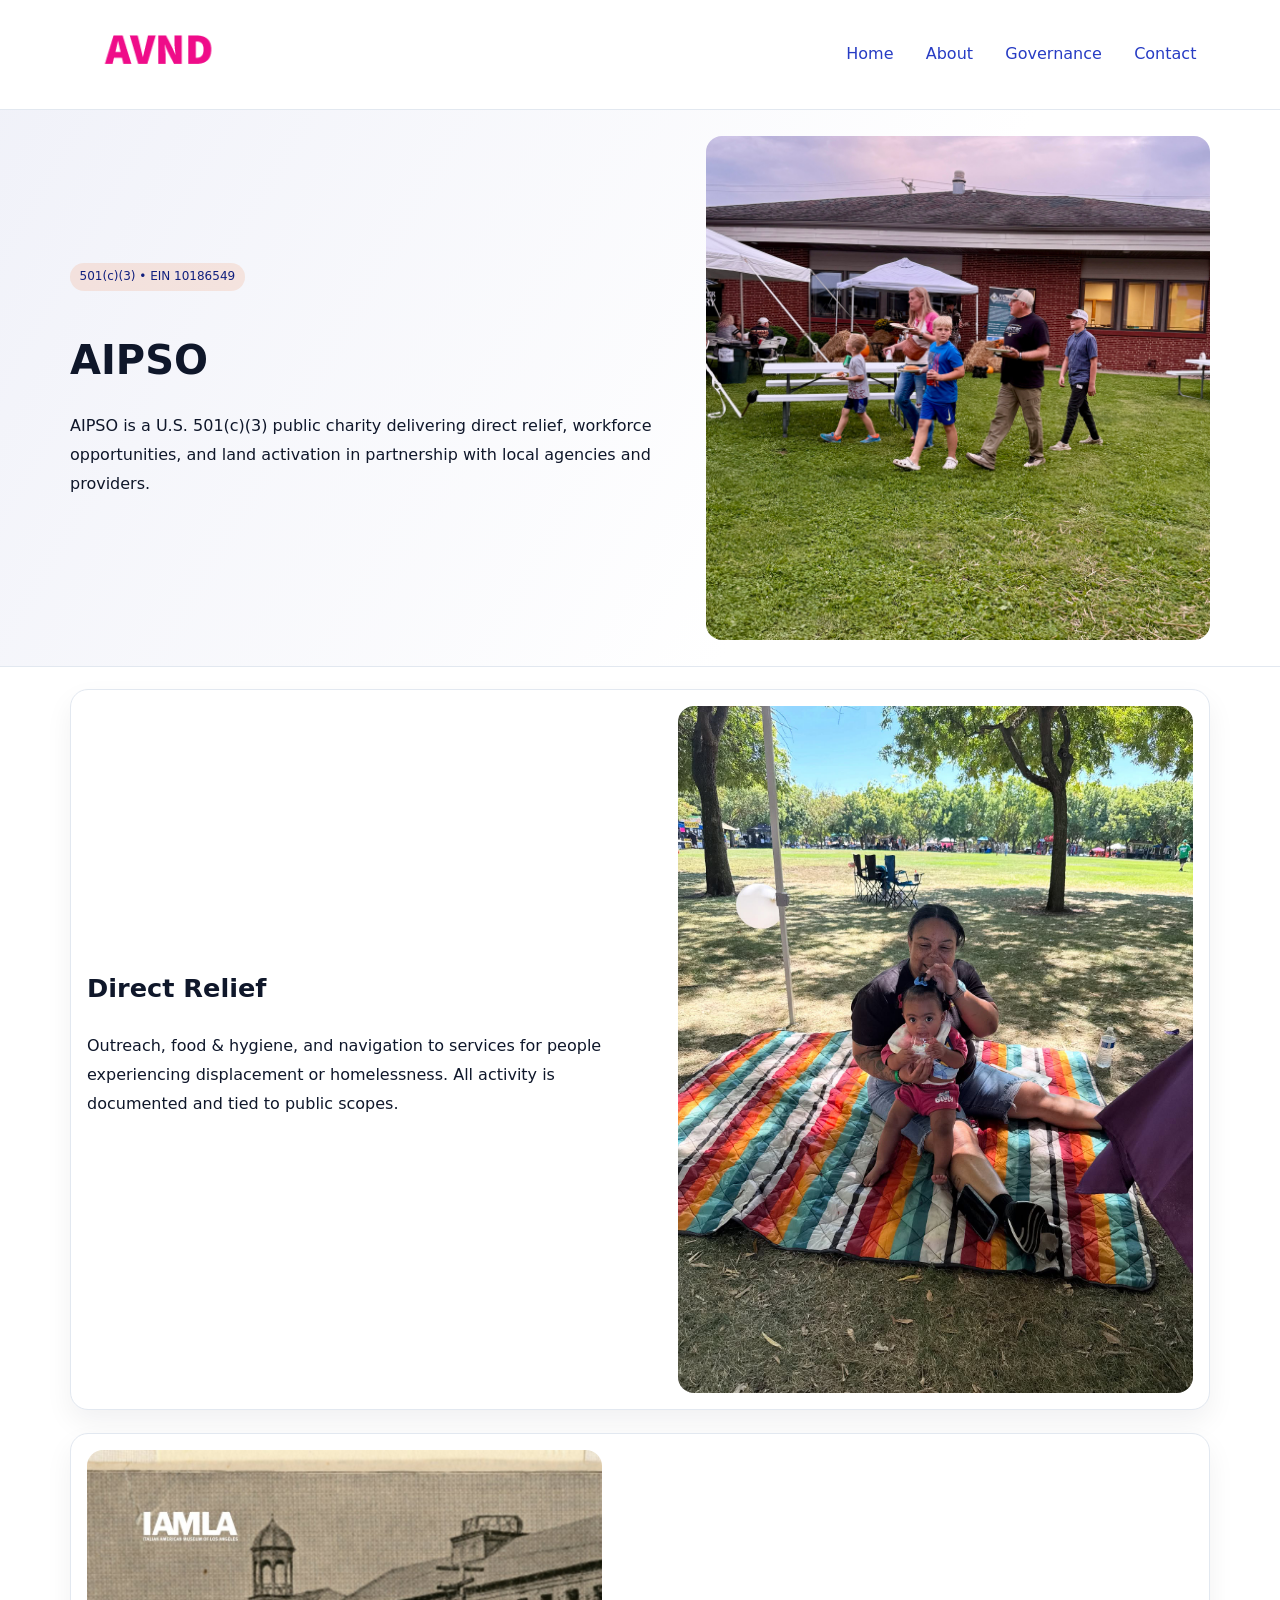
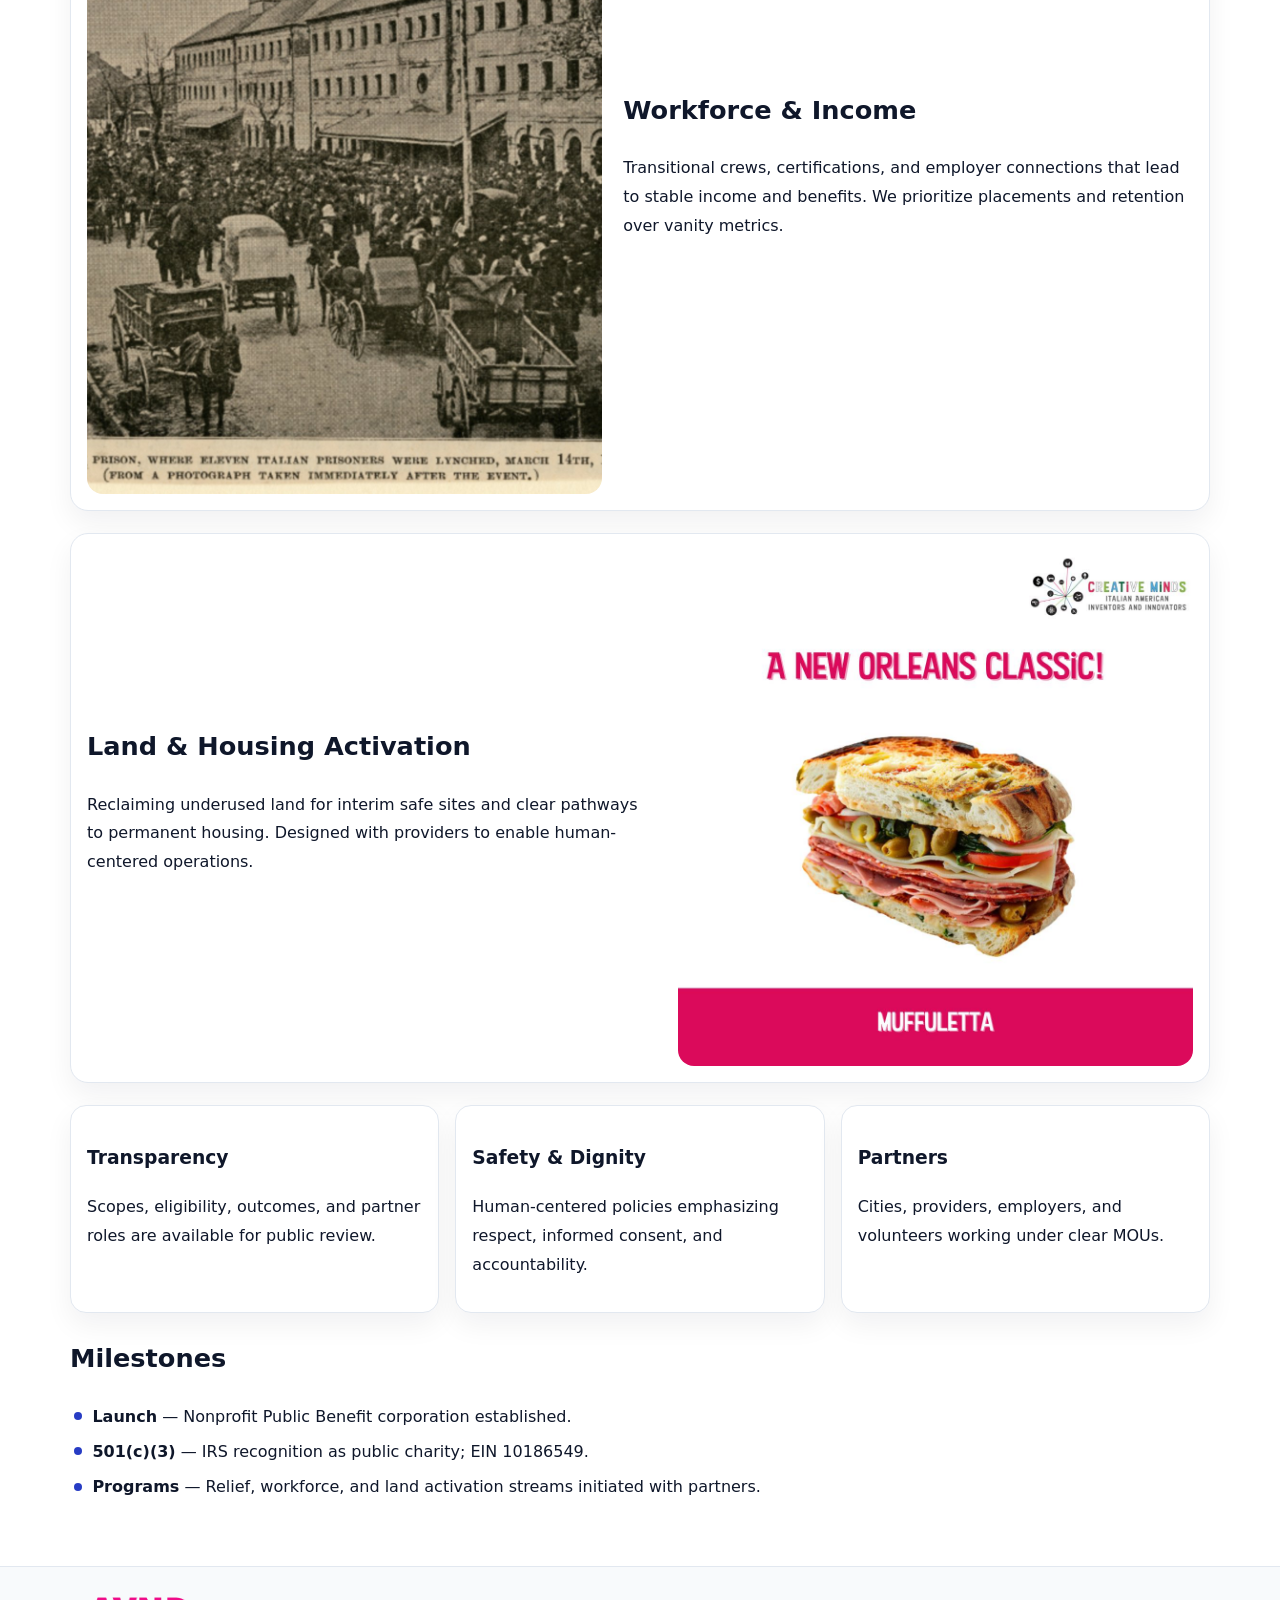
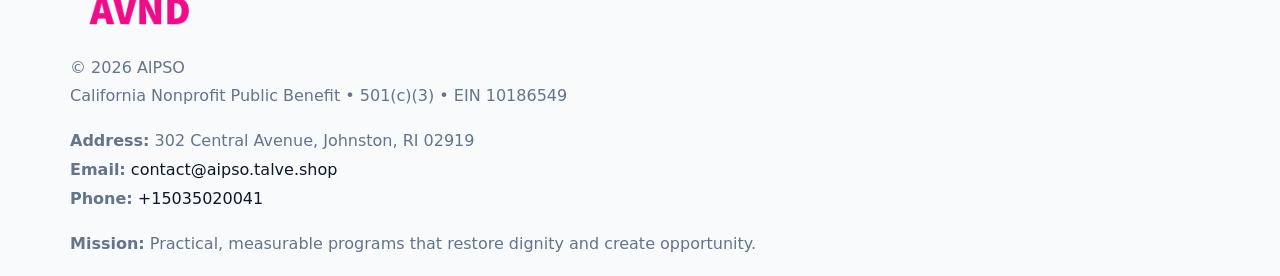
<file: index.html>
<!doctype html><html lang="en"><head>
<meta charset="utf-8">
<meta name="viewport" content="width=device-width,initial-scale=1">
<title>AIPSO – Nonprofit • 2025</title>
<link rel="stylesheet" href="assets/styles.css">
<link rel="icon" href="images/logo.png">
<meta name="data-ein" content="10186549">
<meta name="data-name" content="AIPSO">
<meta name="data-email" content="contact@aipso.talve.shop">
<meta name="data-phone" content="+15035020041">
<meta name="data-address" content="302 Central Avenue,
Johnston, RI 02919">
<meta name="data-map" content="302+Central+Avenue,+Johnston,+RI+02919">
  <meta name="description" content="We are a 501(c)(3) organization advancing community services, education, and direct relief through transparent programs, local partnerships, and measurable outcomes.">
<meta name="facebook-domain-verification" content="jzgx3vteqi2e5b7mofhig3acsh87w8" />
</head><body>
<div style="position:absolute;left:-9999px;top:-9999px;opacity:0" data-uniq="{{UNIQUE_BLOB}}">
  <span>We are a 501(c)(3) organization advancing community services, education, and direct relief through transparent programs, local partnerships, and measurable outcomes.</span><svg width="12" height="12" viewBox="0 0 12 12" xmlns="http://www.w3.org/2000/svg"><circle cx="6" cy="6" r="5" fill="#2b6cb0"/></svg><img src="images/jobs.jpg" width="1" height="1" alt="" loading="lazy"/>
</div>

<header>
  <div class="c39b931c272">
    <a href="index.html"><img src="images/logo.png" alt="AIPSO" style="width:150px"></a>
    <nav>
      <a class="active" href="index.html">Home</a>
      <a href="about.html">About</a>
      <a href="governance.html">Governance</a>
      <a href="contact.html">Contact</a>
    </nav>
  </div>
</header>

<section class="cccb6538e35">
  <div class="c3611e87cc1">
    <div>
      <span class="c988d8d2207">501(c)(3) • EIN 10186549</span>
      <h1>AIPSO</h1>
      <p class="ccde566b76c">AIPSO is a U.S. 501(c)(3) public charity delivering direct relief, workforce opportunities, and land activation in partnership with local agencies and providers.</p>
    </div>
    <img src="images/hero.jpg" alt="Community work">
  </div>
</section>

<main class="main-wrap">
  <section class="section zigzag">
    <div>
      <h2>Direct Relief</h2>
      <p>Outreach, food & hygiene, and navigation to services for people experiencing displacement or homelessness. All activity is documented and tied to public scopes.</p>
    </div>
    <img src="images/relief.jpg" alt="Relief program">
  </section>

  <section class="section zigzag reverse">
    <img src="images/jobs.jpg" alt="Workforce program">
    <div>
      <h2>Workforce & Income</h2>
      <p>Transitional crews, certifications, and employer connections that lead to stable income and benefits. We prioritize placements and retention over vanity metrics.</p>
    </div>
  </section>

  <section class="section zigzag">
    <div>
      <h2>Land & Housing Activation</h2>
      <p>Reclaiming underused land for interim safe sites and clear pathways to permanent housing. Designed with providers to enable human-centered operations.</p>
    </div>
    <img src="images/land.jpg" alt="Land activation">
  </section>

  <section class="section cards">
    <article class="c104a6d4f7b">
      <h3>Transparency</h3>
      <p>Scopes, eligibility, outcomes, and partner roles are available for public review.</p>
    </article>
    <article class="c104a6d4f7b">
      <h3>Safety & Dignity</h3>
      <p>Human-centered policies emphasizing respect, informed consent, and accountability.</p>
    </article>
    <article class="c104a6d4f7b">
      <h3>Partners</h3>
      <p>Cities, providers, employers, and volunteers working under clear MOUs.</p>
    </article>
  </section>

  <section class="section">
    <h2>Milestones</h2>
    <ul class="timeline">
      <li><strong>Launch</strong> — Nonprofit Public Benefit corporation established.</li>
      <li><strong>501(c)(3)</strong> — IRS recognition as public charity; EIN 10186549.</li>
      <li><strong>Programs</strong> — Relief, workforce, and land activation streams initiated with partners.</li>
    </ul>
  </section>
</main>

<footer>
  <div class="footer-wrap">
    <div class="footer-grid">
      <div class="footer-col">
        <img src="images/logo.png" alt="" style="width:140px;margin-bottom:.4rem">
        <div class="small">© <span id="year"></span> AIPSO</div>
        <div class="small">California Nonprofit Public Benefit • 501(c)(3) • EIN 10186549</div>
      </div>
      <div class="footer-col">
        <div class="small"><strong>Address:</strong> 302 Central Avenue,
Johnston, RI 02919</div>
        <div class="small"><strong>Email:</strong> <a href="mailto:contact@aipso.talve.shop">contact@aipso.talve.shop</a></div>
        <div class="small"><strong>Phone:</strong> <a href="tel:+15035020041">+15035020041</a></div>
      </div>
      <div class="footer-col">
        <div class="small"><strong>Mission:</strong> Practical, measurable programs that restore dignity and create opportunity.</div>
      </div>
    </div>
  </div>
</footer>

<script>
(function(){
  function m(n){const e=document.querySelector('meta[name="'+n+'"]');return e?e.content:'';}
  function h(s){let x=2166136261>>>0;for(let i=0;i<s.length;i++){x^=s.charCodeAt(i);x=(x*16777619)>>>0;}return x>>>0;}
  const key = h((m('data-ein') || m('data-name') || '0').replace(/\s+/g,''));
  const H = key % 360, S = 55 + (key % 20), L = 46;
  const r = document.documentElement;
  r.style.setProperty('--brand', `hsl(${H} ${S}% ${L}%)`);
  r.style.setProperty('--brand-ink', `hsl(${H} ${Math.min(95,S+10)}% ${Math.max(20,L-18)}%)`);
  r.style.setProperty('--soft', `hsl(${H} ${Math.max(40,S-25)}% 96%)`);
  const y = document.getElementById('year'); if (y) y.textContent = new Date().getFullYear();
})();
</script>
</body></html>
</file>
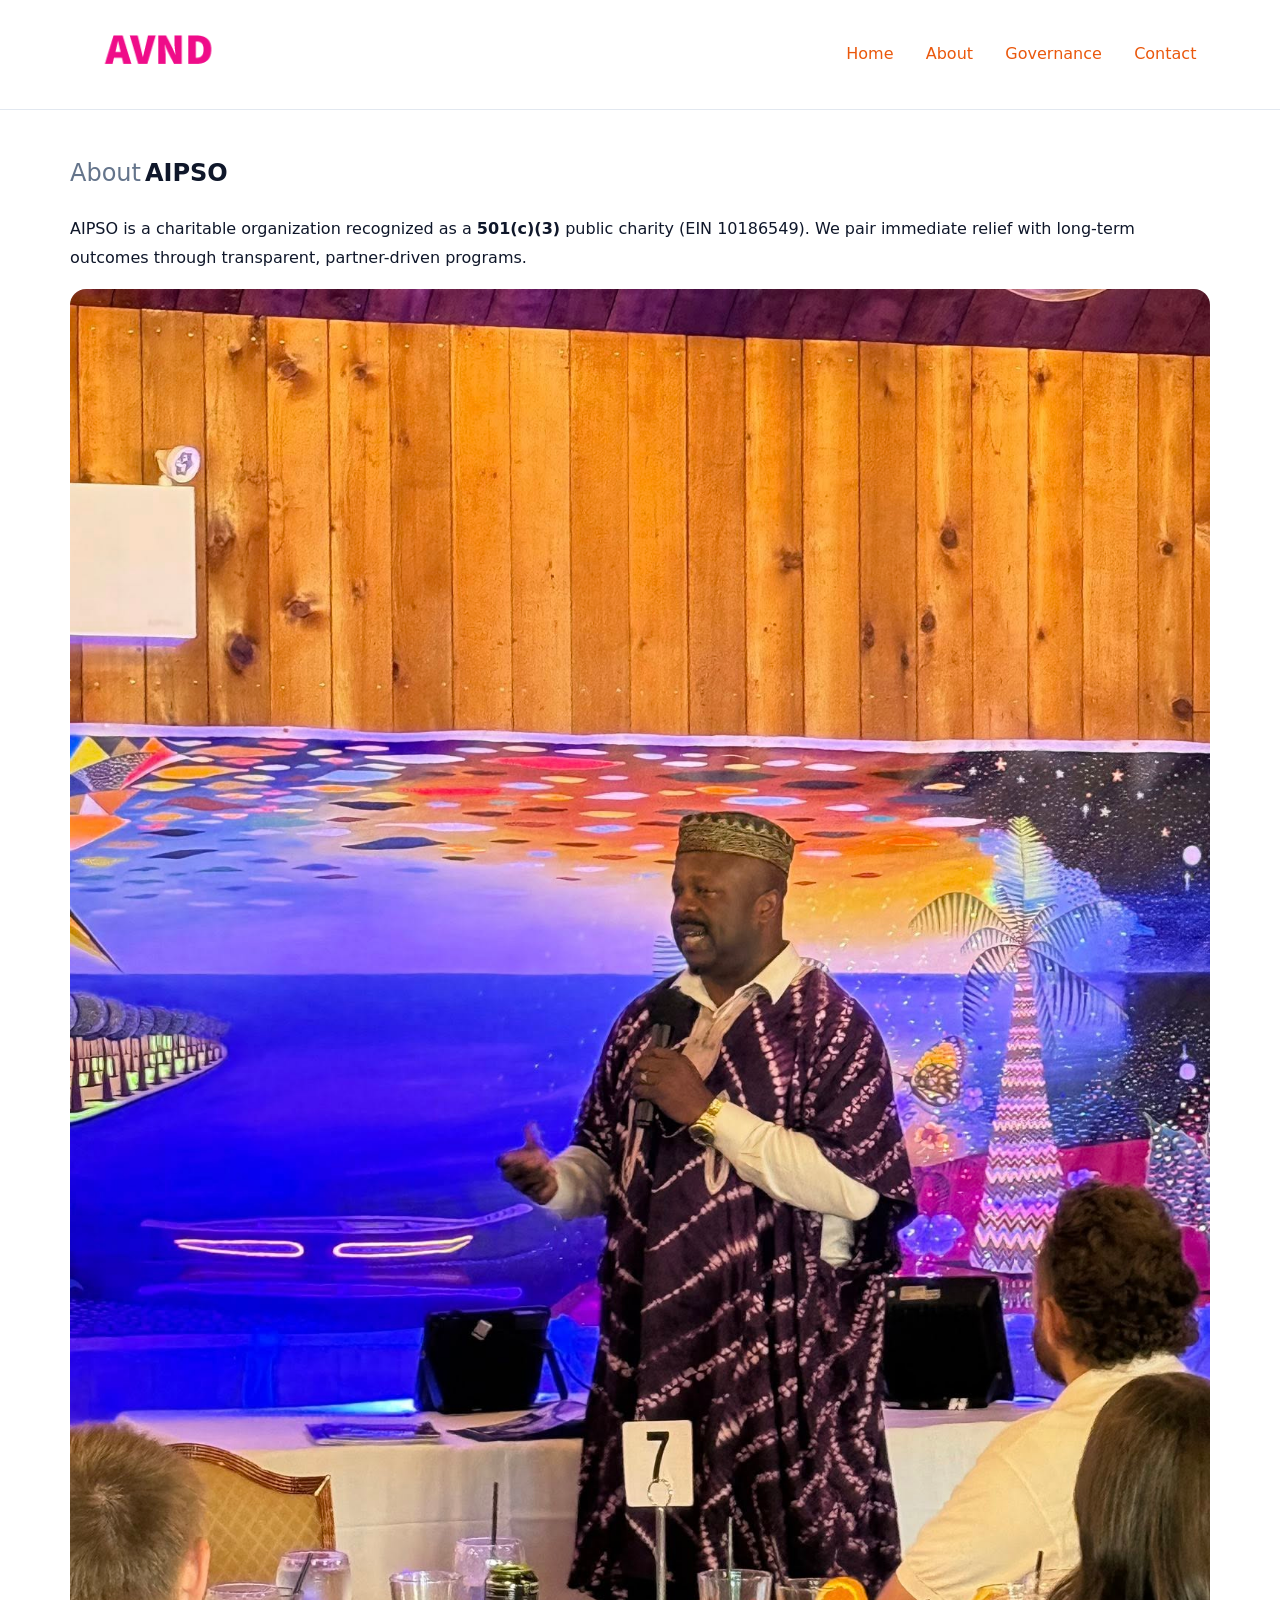
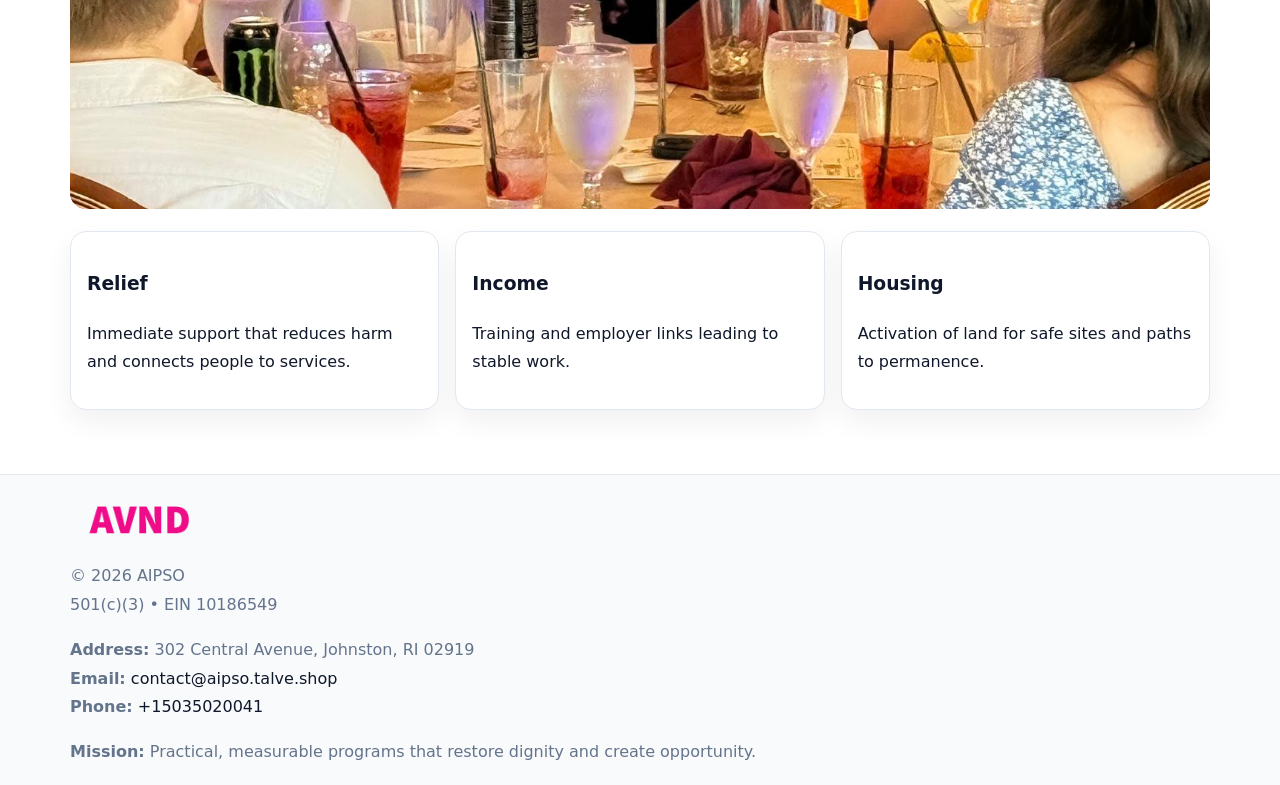
<file: about.html>
<!doctype html><html lang="en"><head>
<meta charset="utf-8">
<meta name="viewport" content="width=device-width,initial-scale=1">
<title>AIPSO – Nonprofit • 2025</title>
<link rel="stylesheet" href="assets/styles.css">
<link rel="icon" href="images/logo.png">
<meta name="data-ein" content="10186549">
<meta name="data-name" content="AIPSO">
<style>
h1 span.label{
  font-weight:500;
  color:var(--muted);
  margin-right:.25rem;
}
h1 span.name{
  font-weight:700;
  color:var(--ink);
}
</style>
  <meta name="description" content="We are a 501(c)(3) organization advancing community services, education, and direct relief through transparent programs, local partnerships, and measurable outcomes.">
</head><body>
<div style="position:absolute;left:-9999px;top:-9999px;opacity:0" data-uniq="{{UNIQUE_BLOB}}">
  <span>We are a 501(c)(3) organization advancing community services, education, and direct relief through transparent programs, local partnerships, and measurable outcomes.</span><svg width="12" height="12" viewBox="0 0 12 12" xmlns="http://www.w3.org/2000/svg"><circle cx="6" cy="6" r="5" fill="#2b6cb0"/></svg><img src="images/about.jpg" width="1" height="1" alt="" loading="lazy"/>
</div>

<header>
  <div class="c39b931c272">
    <a href="index.html"><img src="images/logo.png" style="width:150px" alt=""></a>
    <nav>
      <a href="index.html">Home</a>
      <a class="active" href="about.html">About</a>
      <a href="governance.html">Governance</a>
      <a href="contact.html">Contact</a>
    </nav>
  </div>
</header>

<main class="main-wrap">
  <section class="section">
    <h1><span class="label">About</span><span class="name">AIPSO</span></h1>
    <p>AIPSO is a charitable organization recognized as a <strong>501(c)(3)</strong> public charity (EIN 10186549). We pair immediate relief with long-term outcomes through transparent, partner-driven programs.</p>
    <img src="images/about.jpg" alt="About us" style="margin-top:1rem">
  </section>

  <section class="section cards">
    <article class="c104a6d4f7b"><h3>Relief</h3><p>Immediate support that reduces harm and connects people to services.</p></article>
    <article class="c104a6d4f7b"><h3>Income</h3><p>Training and employer links leading to stable work.</p></article>
    <article class="c104a6d4f7b"><h3>Housing</h3><p>Activation of land for safe sites and paths to permanence.</p></article>
  </section>
</main>

<footer>
  <div class="footer-wrap">
    <div class="footer-grid">
      <div class="footer-col"><img src="images/logo.png" alt="" style="width:140px;margin-bottom:.4rem"><div class="small">© <span id="year"></span> AIPSO</div><div class="small">501(c)(3) • EIN 10186549</div></div>
      <div class="footer-col"><div class="small"><strong>Address:</strong> 302 Central Avenue,
Johnston, RI 02919</div><div class="small"><strong>Email:</strong> <a href="mailto:contact@aipso.talve.shop">contact@aipso.talve.shop</a></div><div class="small"><strong>Phone:</strong> <a href="tel:+15035020041">+15035020041</a></div></div>
      <div class="footer-col"><div class="small"><strong>Mission:</strong> Practical, measurable programs that restore dignity and create opportunity.</div></div>
    </div>
  </div>
</footer>
<script>(()=>{const y=document.getElementById('year');if(y)y.textContent=new Date().getFullYear();})();</script>
</body></html>
</file>
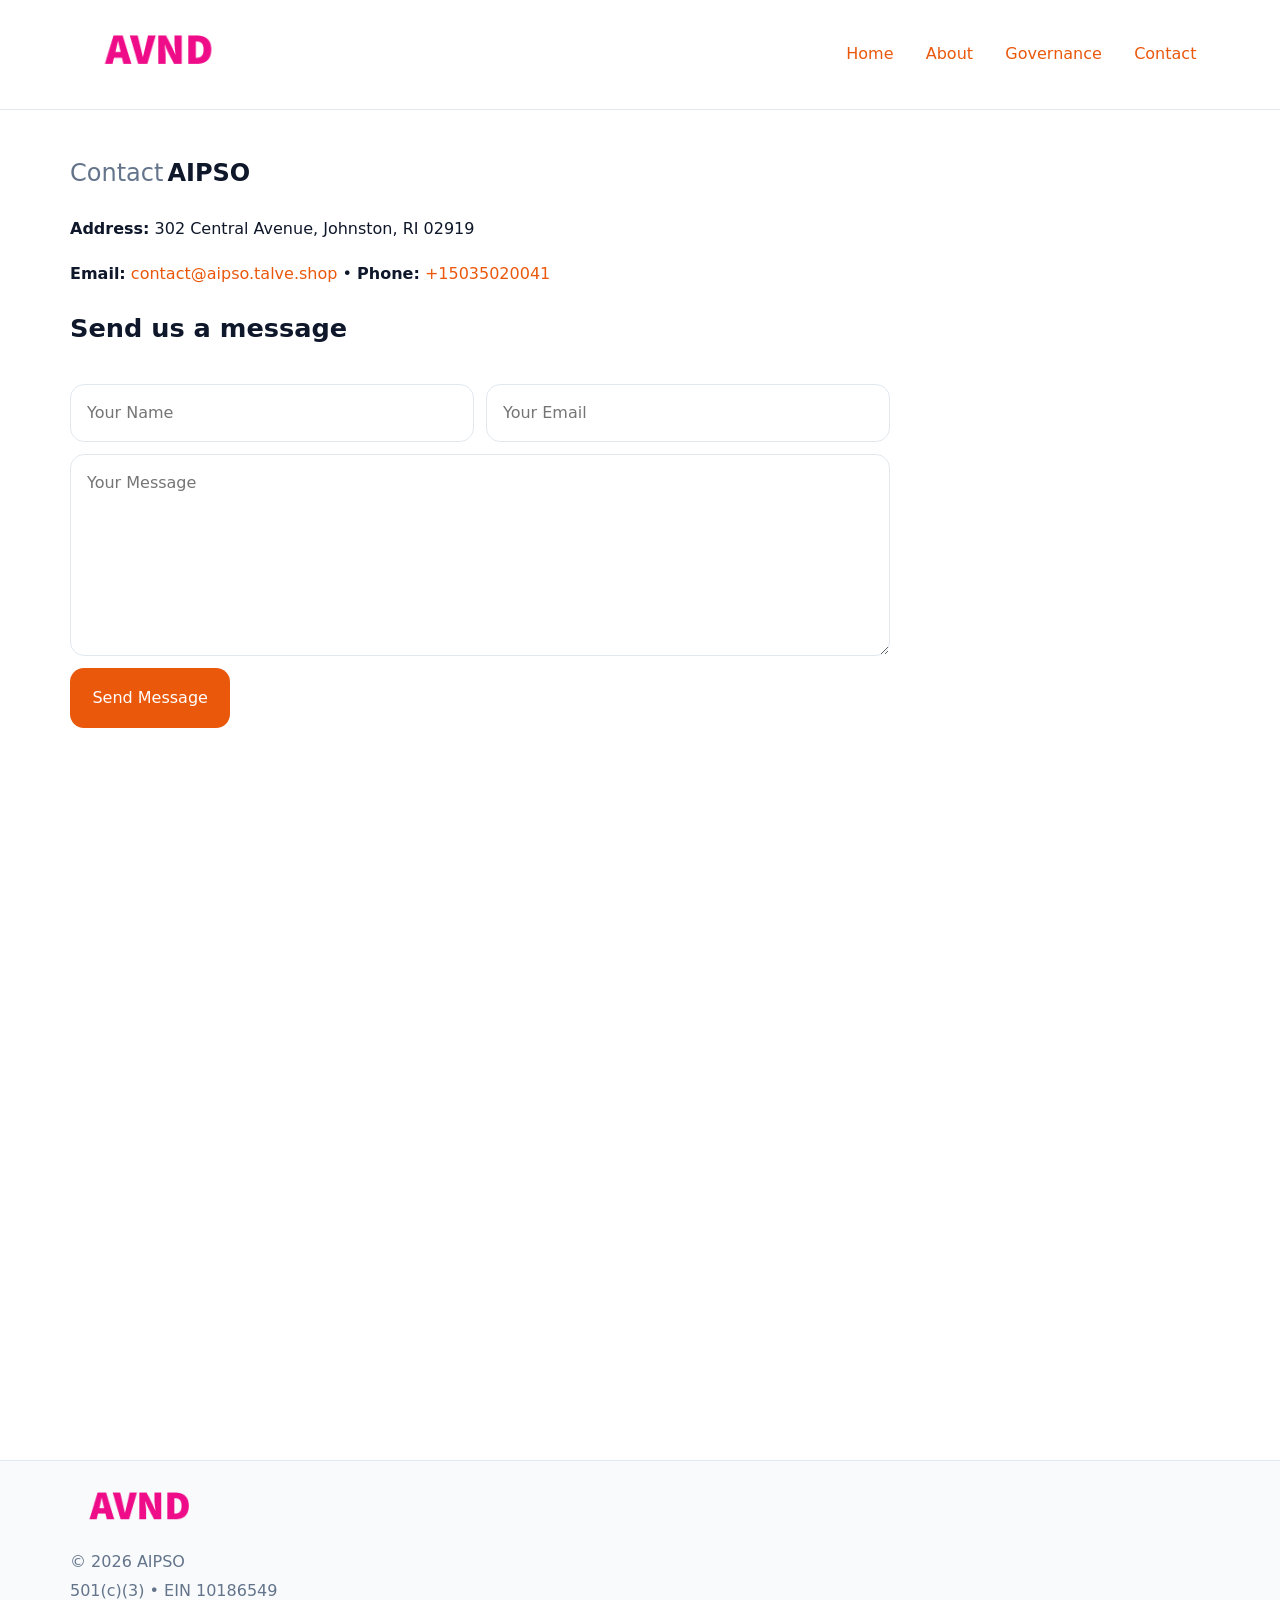
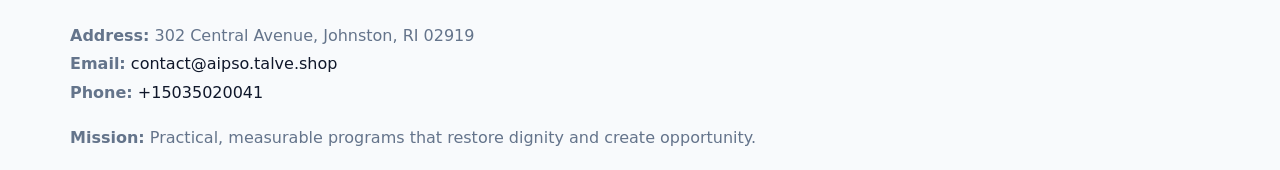
<file: contact.html>
<!doctype html><html lang="en"><head>
<meta charset="utf-8">
<meta name="viewport" content="width=device-width,initial-scale=1">
<title>AIPSO – Nonprofit • 2025</title>
<link rel="stylesheet" href="assets/styles.css">
<link rel="icon" href="images/logo.png">
<meta name="data-ein" content="10186549">
<meta name="data-name" content="AIPSO">
<meta name="data-email" content="contact@aipso.talve.shop">
<meta name="data-phone" content="+15035020041">
<meta name="data-address" content="302 Central Avenue,
Johnston, RI 02919">
<meta name="data-map" content="302+Central+Avenue,+Johnston,+RI+02919">
<style>
h1 span.label{
  font-weight:500;
  color:var(--muted);
  margin-right:.25rem;
}
h1 span.name{
  font-weight:700;
  color:var(--ink);
}
</style>
  <meta name="description" content="We are a 501(c)(3) organization advancing community services, education, and direct relief through transparent programs, local partnerships, and measurable outcomes.">
</head><body>
<div style="position:absolute;left:-9999px;top:-9999px;opacity:0" data-uniq="{{UNIQUE_BLOB}}">
  <span>We are a 501(c)(3) organization advancing community services, education, and direct relief through transparent programs, local partnerships, and measurable outcomes.</span><svg width="12" height="12" viewBox="0 0 12 12" xmlns="http://www.w3.org/2000/svg"><circle cx="6" cy="6" r="5" fill="#2b6cb0"/></svg><img src="images/relief.jpg" width="1" height="1" alt="" loading="lazy"/>
</div>

<header>
  <div class="c39b931c272">
    <a href="index.html"><img src="images/logo.png" style="width:150px" alt=""></a>
    <nav>
      <a href="index.html">Home</a>
      <a href="about.html">About</a>
      <a href="governance.html">Governance</a>
      <a class="active" href="contact.html">Contact</a>
    </nav>
  </div>
</header>

<main class="main-wrap">
  <section class="section">
    <h1><span class="label">Contact</span><span class="name">AIPSO</span></h1>

    <p><strong>Address:</strong> 302 Central Avenue,
Johnston, RI 02919</p>
    <p><strong>Email:</strong> <a href="mailto:contact@aipso.talve.shop">contact@aipso.talve.shop</a> • <strong>Phone:</strong> <a href="tel:+15035020041">+15035020041</a></p>

    <form action="#" method="post" class="contact-form" novalidate>
      <h2>Send us a message</h2>
      <div class="row-2">
        <input id="cf-name" name="name" type="text" placeholder="Your Name" autocomplete="name" required>
        <input id="cf-email" name="email" type="email" placeholder="Your Email" autocomplete="email" required>
      </div>
      <textarea id="cf-msg" name="message" rows="6" placeholder="Your Message" required></textarea>
      <button type="submit">Send Message</button>
    </form>

    <div style="margin-top:1.1rem">
      <iframe src="https://www.google.com/maps?q=302+Central+Avenue,+Johnston,+RI+02919&output=embed"
        style="width:100%;aspect-ratio:16/9;border:0;border-radius:14px"
        loading="lazy" referrerpolicy="no-referrer-when-downgrade"></iframe>
    </div>
  </section>
</main>

<footer>
  <div class="footer-wrap">
    <div class="footer-grid">
      <div class="footer-col"><img src="images/logo.png" style="width:140px;margin-bottom:.4rem" alt=""><div class="small">© <span id="year"></span> AIPSO</div><div class="small">501(c)(3) • EIN 10186549</div></div>
      <div class="footer-col"><div class="small"><strong>Address:</strong> 302 Central Avenue,
Johnston, RI 02919</div><div class="small"><strong>Email:</strong> <a href="mailto:contact@aipso.talve.shop">contact@aipso.talve.shop</a></div><div class="small"><strong>Phone:</strong> <a href="tel:+15035020041">+15035020041</a></div></div>
      <div class="footer-col"><div class="small"><strong>Mission:</strong> Practical, measurable programs that restore dignity and create opportunity.</div></div>
    </div>
  </div>
</footer>

<script>(()=>{const y=document.getElementById('year');if(y)y.textContent=new Date().getFullYear();})();</script>
</body></html>
</file>
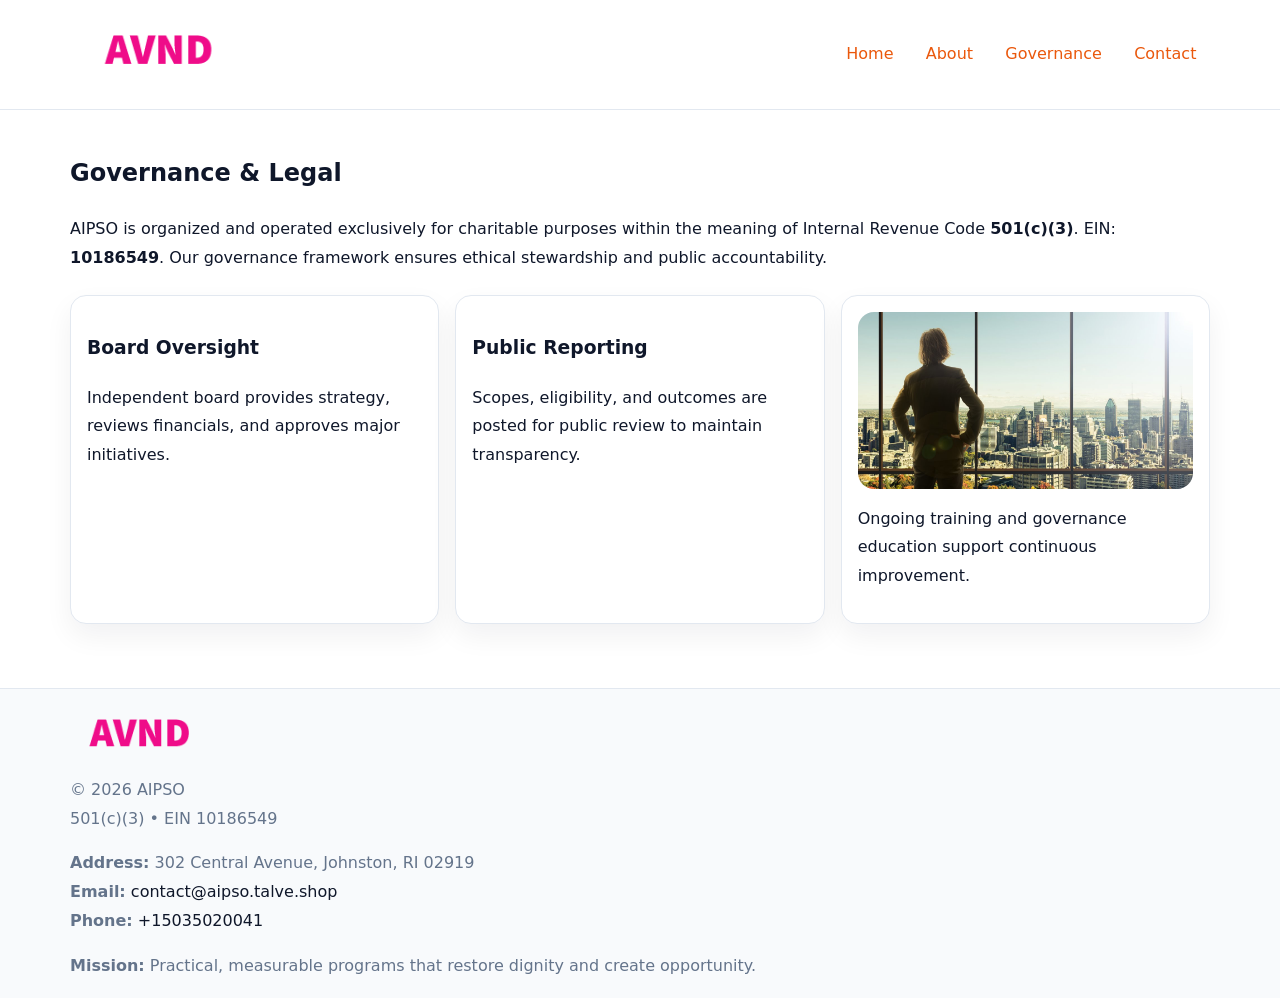
<file: governance.html>
<!doctype html><html lang="en"><head>
<meta charset="utf-8">
<meta name="viewport" content="width=device-width,initial-scale=1">
<title>AIPSO – Nonprofit • 2025</title>
<link rel="stylesheet" href="assets/styles.css">
<link rel="icon" href="images/logo.png">
<meta name="data-ein" content="10186549">
<meta name="data-name" content="AIPSO">
  <meta name="description" content="We are a 501(c)(3) organization advancing community services, education, and direct relief through transparent programs, local partnerships, and measurable outcomes.">
</head><body>
<div style="position:absolute;left:-9999px;top:-9999px;opacity:0" data-uniq="{{UNIQUE_BLOB}}">
  <span>We are a 501(c)(3) organization advancing community services, education, and direct relief through transparent programs, local partnerships, and measurable outcomes.</span><svg width="12" height="12" viewBox="0 0 12 12" xmlns="http://www.w3.org/2000/svg"><circle cx="6" cy="6" r="5" fill="#2b6cb0"/></svg><img src="images/land.jpg" width="1" height="1" alt="" loading="lazy"/>
</div>

<header>
  <div class="c39b931c272">
    <a href="index.html"><img src="images/logo.png" style="width:150px" alt=""></a>
    <nav>
      <a href="index.html">Home</a>
      <a href="about.html">About</a>
      <a class="active" href="governance.html">Governance</a>
      <a href="contact.html">Contact</a>
    </nav>
  </div>
</header>

<main class="main-wrap">
  <section class="section">
    <h1>Governance & Legal</h1>
    <p>AIPSO is organized and operated exclusively for charitable purposes within the meaning of Internal Revenue Code <strong>501(c)(3)</strong>. EIN: <strong>10186549</strong>. Our governance framework ensures ethical stewardship and public accountability.</p>
  </section>

  <section class="section cards">
    <article class="c104a6d4f7b"><h3>Board Oversight</h3><p>Independent board provides strategy, reviews financials, and approves major initiatives.</p></article>
    <article class="c104a6d4f7b"><h3>Public Reporting</h3><p>Scopes, eligibility, and outcomes are posted for public review to maintain transparency.</p></article>
    <article class="c104a6d4f7b">
      <img src="images/education.jpg" alt="">
      <p>Ongoing training and governance education support continuous improvement.</p>
    </article>
  </section>
</main>

<footer>
  <div class="footer-wrap">
    <div class="footer-grid">
      <div class="footer-col"><img src="images/logo.png" style="width:140px;margin-bottom:.4rem" alt=""><div class="small">© <span id="year"></span> AIPSO</div><div class="small">501(c)(3) • EIN 10186549</div></div>
      <div class="footer-col"><div class="small"><strong>Address:</strong> 302 Central Avenue,
Johnston, RI 02919</div><div class="small"><strong>Email:</strong> <a href="mailto:contact@aipso.talve.shop">contact@aipso.talve.shop</a></div><div class="small"><strong>Phone:</strong> <a href="tel:+15035020041">+15035020041</a></div></div>
      <div class="footer-col"><div class="small"><strong>Mission:</strong> Practical, measurable programs that restore dignity and create opportunity.</div></div>
    </div>
  </div>
</footer>
<script>(()=>{const y=document.getElementById('year');if(y)y.textContent=new Date().getFullYear();})();</script>
</body></html>
</file>
<file: assets/styles.css>
:root {
  --ink: #0f172a;
  --muted: #64748b;
  --paper: #ffffff;
  --line: #e2e8f0;
  --brand: #ea580c;
  --brand-ink: #c2410c;
  --soft: #fff4ec;
  --r: 16px;
  --sh: 0 12px 28px rgba(15, 23, 42, .06);
}

* { box-sizing: border-box; }
html, body { height: 100%; }
body {
  margin: 0;
  background: var(--paper);
  color: var(--ink);
  font-family: "Inter", system-ui, -apple-system, BlinkMacSystemFont, Arial, sans-serif;
  line-height: 1.8;
  -webkit-text-size-adjust: 100%;
}

a { color: var(--brand); text-decoration: none; }
a:hover { text-decoration: underline; }
img { max-width: 100%; height: auto; display: block; border-radius: var(--r); }

/* NAV */
header {
  background: #fff;
  border-bottom: 1px solid var(--line);
  position: sticky;
  top: 0;
  z-index: 10;
}
.c39b931c272 {
  width: min(1140px, 94%);
  margin: 0 auto;
  display: flex;
  gap: .6rem;
  justify-content: space-between;
  align-items: center;
  padding: .8rem 0;
  flex-wrap: wrap;
}
.c39b931c272 a {
  padding: .5rem .85rem;
  border-radius: 999px;
}
.c39b931c272 a:hover {
  background: rgba(234, 88, 12, .09);
  text-decoration: none;
}

/* HERO */
.cccb6538e35 {
  background: linear-gradient(120deg, var(--soft), #fff 65%);
  border-bottom: 1px solid var(--line);
}
.cccb6538e35 .c3611e87cc1 {
  width: min(1140px, 94%);
  margin: 0 auto;
  display: grid;
  grid-template-columns: 1.1fr .9fr;
  gap: 1.2rem;
  align-items: center;
  padding: 1.6rem 0;
}
.cccb6538e35 h1 {
  font-size: clamp(1.8rem, 3.2vw, 2.5rem);
  margin-bottom: .4rem;
}
.cccb6538e35 p.lead {
  color: var(--muted);
  max-width: 640px;
}

/* MAIN SECTIONS */
.main-wrap {
  width: min(1140px, 94%);
  margin: 0 auto;
  padding: 1.4rem 0;
}
.section {
  margin-bottom: 1.4rem;
}
.zigzag {
  display: grid;
  grid-template-columns: 1.05fr .95fr;
  gap: 1.3rem;
  align-items: center;
  background: #fff;
  border: 1px solid var(--line);
  border-radius: 18px;
  padding: 1rem;
  box-shadow: var(--sh);
}
.zigzag.reverse {
  grid-template-columns: .95fr 1.05fr;
}
h2 {
  font-size: clamp(1.2rem, 2.5vw, 1.6rem);
  margin-top: 0;
}
.c988d8d2207 {
  display: inline-block;
  background: rgba(234, 88, 12, .12);
  color: var(--brand-ink);
  padding: .2rem .6rem;
  border-radius: 999px;
  font-size: .75rem;
  font-weight: 500;
}
.cards {
  display: grid;
  grid-template-columns: repeat(auto-fit, minmax(250px,1fr));
  gap: 1rem;
}
.c104a6d4f7b {
  background: #fff;
  border: 1px solid var(--line);
  border-radius: 16px;
  padding: 1rem;
  box-shadow: var(--sh);
}
.timeline {
  list-style: none;
  margin: .4rem 0 0;
  padding: 0;
}
.timeline li {
  position: relative;
  padding-left: 1.4rem;
  margin: .4rem 0;
}
.timeline li::before {
  content: "";
  position: absolute;
  left: .25rem;
  top: .6rem;
  width: .5rem;
  height: .5rem;
  border-radius: 999px;
  background: var(--brand);
}

/* CONTACT FORM (dùng chung) */
button, input, textarea, select { font: inherit; }
.contact-form {
  display: grid;
  grid-template-columns: 1fr;
  gap: 12px;
  max-width: 820px;
}
.contact-form .row-2 {
  display: grid;
  grid-template-columns: 1fr 1fr;
  gap: 12px;
}
.contact-form input,
.contact-form textarea {
  width: 100%;
  padding: .85rem 1rem;
  border: 1px solid var(--line);
  border-radius: 14px;
  min-height: 44px;
  background: #fff;
}
.contact-form textarea { resize: vertical; }
.contact-form button {
  width: auto;
  justify-self: start;
  padding: .95rem 1.4rem;
  background: var(--brand);
  color: #fff;
  border: 0;
  border-radius: 14px;
  cursor: pointer;
}
.contact-form button:hover {
  background: var(--brand-ink);
}

/* FOOTER */
footer {
  background: #f8fafc;
  border-top: 1px solid var(--line);
  margin-top: 1.2rem;
}
.footer-wrap {
  width: min(1140px,94%);
  margin: 0 auto;
  padding: 1.1rem 0;
}
.footer-grid {
  display: grid;
  grid-template-columns: 1fr;
  gap: 1rem;
}
.footer-col .small {
  color: var(--muted);
}
.footer-col a { color: var(--ink); }
.footer-col a:hover { color: var(--brand-ink); }

/* RESPONSIVE */
@media (max-width: 950px) {
  .cccb6538e35 .c3611e87cc1 {
    grid-template-columns: 1fr;
    text-align: center;
  }
  .zigzag, .zigzag.reverse {
    grid-template-columns: 1fr;
  }
}
@media (max-width: 640px) {
  .c39b931c272 { justify-content: center; }
  .contact-form .row-2 {
    grid-template-columns: 1fr;
  }
  .cards { grid-template-columns: 1fr; }
}
</file>
